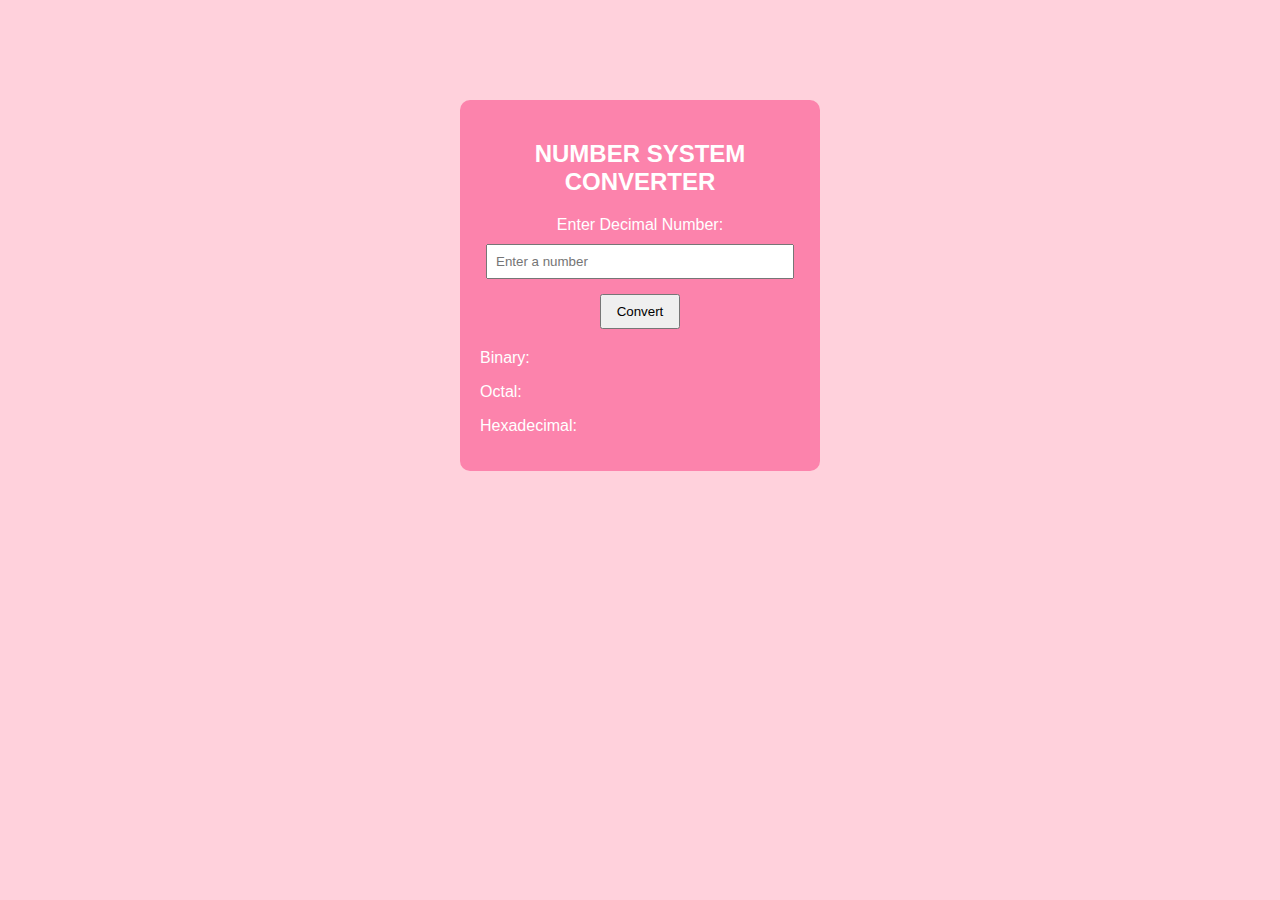
<file: Web/index.html>
<!DOCTYPE html>
<html lang="en">
<head>
    <meta charset="UTF-8">
    <meta name="viewport" content="width=device-width, initial-scale=1.0">
    <title>Number System Converter</title>
    <link rel="stylesheet" href="assets/style.css">
</head>

<body>

    <div class="container">
        <h2>NUMBER SYSTEM CONVERTER</h2>

        <label>Enter Decimal Number:</label><br>
        <input type="number" id="decimal" placeholder="Enter a number">

        <br>
        <button onclick="convertNumber()">Convert</button>

        <div class="result">
            <p>Binary: <span id="binary"></span></p>
            <p>Octal: <span id="octal"></span></p>
            <p>Hexadecimal: <span id="hex"></span></p>
        </div>
    </div>

    <script src="assets/script.js"></script>

</body>
</html>
</file>
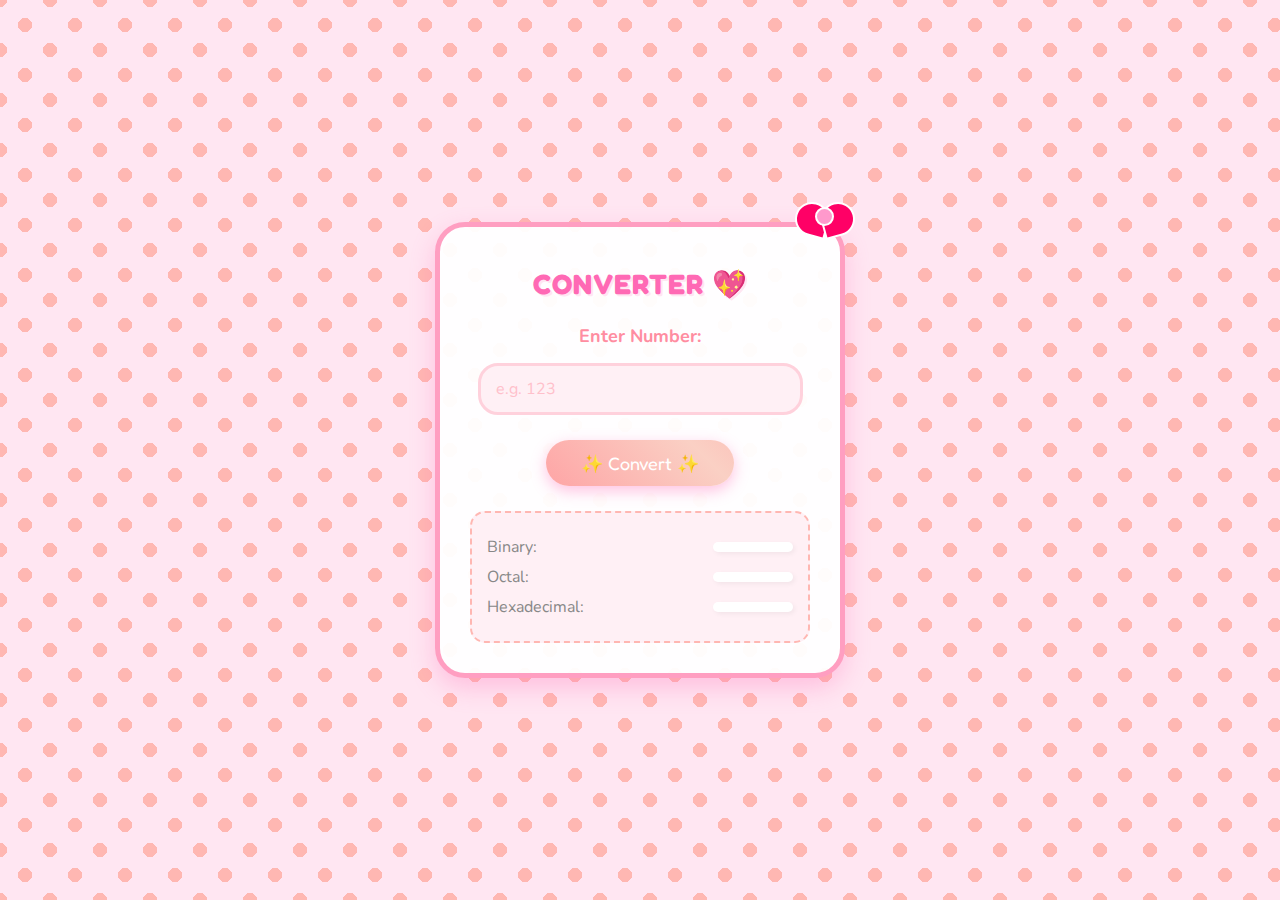
<file: WebII/index.html>
<!DOCTYPE html>
<html lang="en">
<head>
    <meta charset="UTF-8">
    <meta name="viewport" content="width=device-width, initial-scale=1.0">
    <title>Numeber System Converter</title>
    
    <link href="https://fonts.googleapis.com/css2?family=Fredoka:wght@400;600&family=Nunito:wght@400;700&display=swap" rel="stylesheet">

    <link rel="stylesheet" href="assets/style.css">
</head>

<body>

    <div class="container">
        <div class="bow"><span></span></div>

        <h2>CONVERTER 💖</h2>

        <label>Enter Number:</label><br>
        <input type="number" id="decimal" placeholder="e.g. 123">

        <br>
        <button onclick="convertNumber()">✨ Convert ✨</button>

        <div class="result">
            <p>Binary: <span id="binary"></span></p>
            <p>Octal: <span id="octal"></span></p>
            <p>Hexadecimal: <span id="hex"></span></p>
        </div>
    </div>

    <script src="assets/script.js"></script>

</body>

</html>
</file>
<file: Web/assets/style.css>
body {
    font-family: Arial, sans-serif;
    background-color: #FFD1DC;
    color: white;
}

.container {
    width: 320px;
    margin: 100px auto;
    background-color: #FC83AC;
    padding: 20px;
    text-align: center;
    border-radius: 10px;
    color: white; 
}

input {
    width: 90%;
    padding: 8px;
    margin-top: 10px;
}

button {
    margin-top: 15px;
    padding: 8px 15px;
    cursor: pointer;
}

.result {
    margin-top: 20px;
    text-align: left;
}
</file>
<file: WebII/assets/style.css>
body {
    font-family: 'Nunito', sans-serif;
    /* Cute Polka Dot Background */
    background-color: #ffe6f2;
    background-image: radial-gradient(#ffb7b2 20%, transparent 20%),
                      radial-gradient(#ffb7b2 20%, transparent 20%);
    background-position: 0 0, 25px 25px;
    background-size: 50px 50px;
    display: flex;
    justify-content: center;
    align-items: center;
    min-height: 100vh;
    margin: 0;
    overflow: hidden;
}

.container {
    position: relative;
    width: 340px;
    background-color: rgba(255, 255, 255, 0.95);
    padding: 30px;
    text-align: center;
    border-radius: 30px; 
    border: 5px solid #ff9ec1;
    box-shadow: 0 10px 25px rgba(255, 105, 180, 0.3);
    
    animation: float 6s ease-in-out infinite;
}

h2 {
    font-family: 'Fredoka', sans-serif;
    color: #ff69b4;
    font-size: 28px;
    margin-top: 10px;
    text-shadow: 2px 2px 0px #ffe6f2;
    letter-spacing: 1px;
}

label {
    color: #ff8da1;
    font-weight: 700;
    font-size: 18px;
}

input {
    width: 85%;
    padding: 12px 15px;
    margin-top: 15px;
    border: 3px solid #ffd1dc;
    border-radius: 20px;
    font-family: 'Nunito', sans-serif;
    font-size: 16px;
    color: #ff69b4;
    outline: none;
    transition: all 0.3s ease;
    background: #fff0f5;
}

input::placeholder {
    color: #ffc0cb;
}

input:focus {
    border-color: #ff69b4;
    box-shadow: 0 0 15px rgba(255, 105, 180, 0.4);
    transform: scale(1.02);
}

button {
    margin-top: 25px;
    padding: 12px 35px;
    background: linear-gradient(45deg, #ff9a9e, #fad0c4, #ff9a9e);
    background-size: 200% 200%;
    border: none;
    border-radius: 50px;
    color: white;
    font-family: 'Fredoka', sans-serif;
    font-size: 18px;
    cursor: pointer;
    box-shadow: 0 5px 15px rgba(255, 105, 180, 0.4);
    transition: all 0.3s ease;
    animation: shimmer 3s infinite linear;
}

button:hover {
    animation: jelly 0.5s;
    background-position: right center;
}

button:active {
    transform: scale(0.95);
}

.result {
    margin-top: 25px;
    text-align: left;
    background: #fff0f5;
    padding: 15px;
    border-radius: 15px;
    border: 2px dashed #ffb7b2;
}

.result p {
    font-size: 16px;
    color: #888;
    margin: 8px 0;
    display: flex;
    justify-content: space-between;
    align-items: center;
}

.result span {
    font-weight: bold;
    color: #ff69b4;
    background: white;
    padding: 5px 10px;
    border-radius: 10px;
    box-shadow: 2px 2px 5px rgba(0,0,0,0.05);
    min-width: 60px;
    text-align: right;
    transition: transform 0.3s cubic-bezier(0.175, 0.885, 0.32, 1.275);
    display: inline-block;
}

.result span:not(:empty):hover {
    transform: scale(1.2) rotate(-3deg);
    cursor: default;
}

.bow {
    position: absolute;
    top: -25px;
    right: -15px;
    width: 60px;
    height: 30px;
    z-index: 10;
    animation: wiggle 3s ease-in-out infinite;
}

.bow::before, .bow::after {
    content: "";
    position: absolute;
    top: 0;
    width: 30px;
    height: 30px;
    background: #ff0066;
    border-radius: 50% 50% 0 50%;
    transform: rotate(45deg);
    border: 2px solid white;
}

.bow::before { left: 0; transform: rotate(15deg); }
.bow::after { right: 0; transform: rotate(-15deg) scaleX(-1); }

.bow span {
    position: absolute;
    top: 5px;
    left: 20px;
    width: 15px;
    height: 15px;
    background: #ff99cc;
    border-radius: 50%;
    z-index: 2;
    border: 2px solid white;
}

@keyframes float {
    0%, 100% { transform: translateY(0px); }
    50% { transform: translateY(-15px); }
}

@keyframes jelly {
    0% { transform: scale(1, 1); }
    30% { transform: scale(1.25, 0.75); }
    40% { transform: scale(0.75, 1.25); }
    50% { transform: scale(1.15, 0.85); }
    65% { transform: scale(0.95, 1.05); }
    75% { transform: scale(1.05, 0.95); }
    100% { transform: scale(1, 1); }
}

@keyframes wiggle {
    0%, 100% { transform: rotate(0deg); }
    25% { transform: rotate(-5deg); }
    75% { transform: rotate(5deg); }
}

@keyframes shimmer {
    0% { background-position: 0% 50%; }
    100% { background-position: 100% 50%; }
}
</file>
